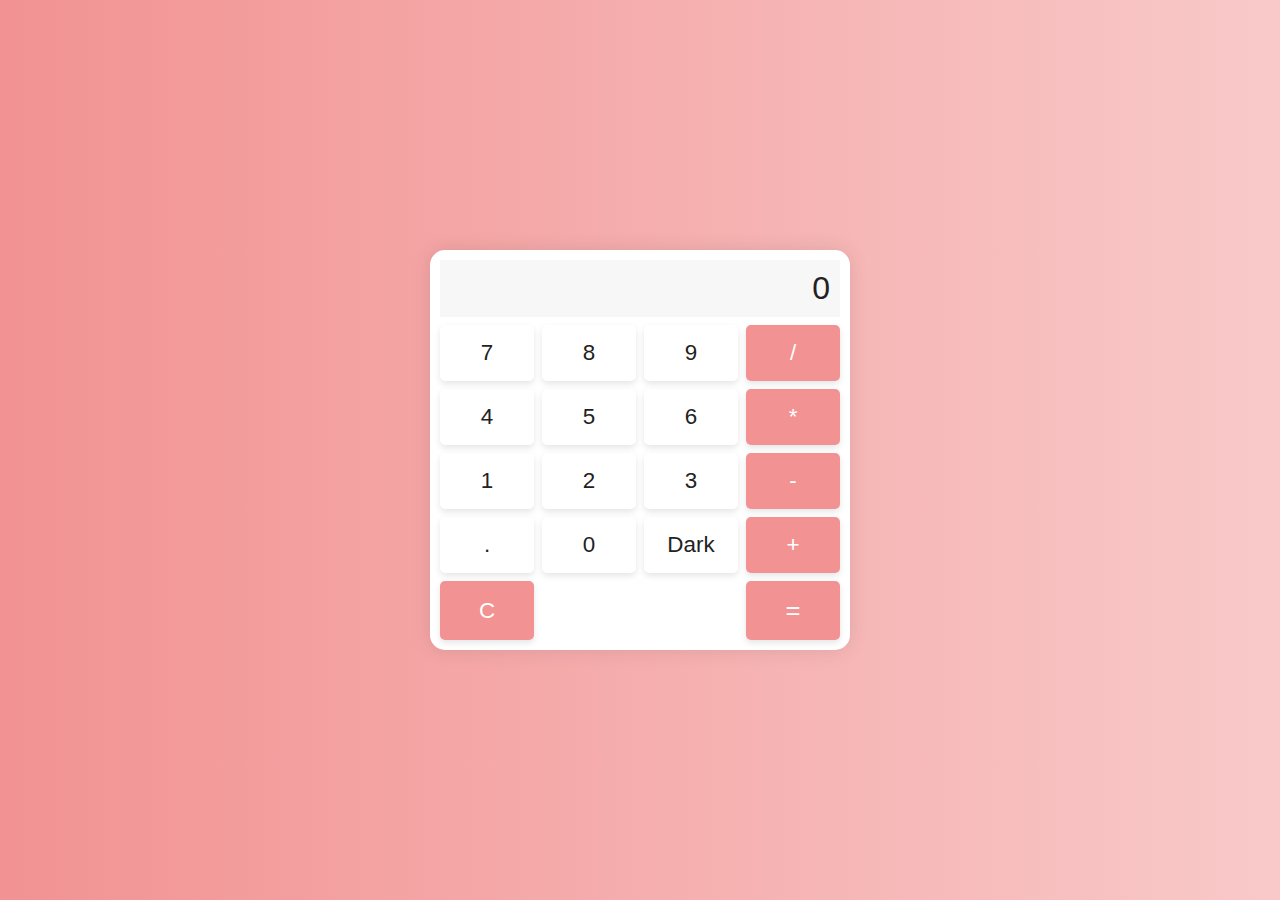
<file: calculator codsoft/index.html>
<!DOCTYPE html>
<html lang="en">
<head>
    <meta charset="UTF-8">
    <meta name="viewport" content="width=device-width, initial-scale=1.0">
    <title>Interactive Calculator</title>
    <link rel="stylesheet" href="styles.css">
</head>
<body>

    <div class="calculator">

        <div class="display" id="display">0</div>
        <button class="btn number" onclick="appendToDisplay(7)">7</button>
        <button class="btn number" onclick="appendToDisplay(8)">8</button>
        <button class="btn number" onclick="appendToDisplay(9)">9</button>
        <button class="btn operator" onclick="appendToDisplay('/')">/</button>
        <button class="btn number" onclick="appendToDisplay(4)">4</button>
        <button class="btn number" onclick="appendToDisplay(5)">5</button>
        <button class="btn number" onclick="appendToDisplay(6)">6</button>
        <button class="btn operator" onclick="appendToDisplay('*')">*</button>
        <button class="btn number" onclick="appendToDisplay(1)">1</button>
        <button class="btn number" onclick="appendToDisplay(2)">2</button>
        <button class="btn number" onclick="appendToDisplay(3)">3</button>
        <button class="btn operator" onclick="appendToDisplay('-')">-</button>
        <button class="btn decimal" onclick="appendToDisplay('.')">.</button>
        <button class="btn number" onclick="appendToDisplay(0)">0</button>
        <button class="btn toggle-dark-mode">Dark</button>
        <button class="btn operator" onclick="appendToDisplay('+')">+</button>
        <button class="btn operator" onclick="clearDisplay()">C</button>
        <button class="btn equal" onclick="calculateResult()">=</button> 
    </div>

    <script src="script.js"></script>
</body>
</html>
</file>
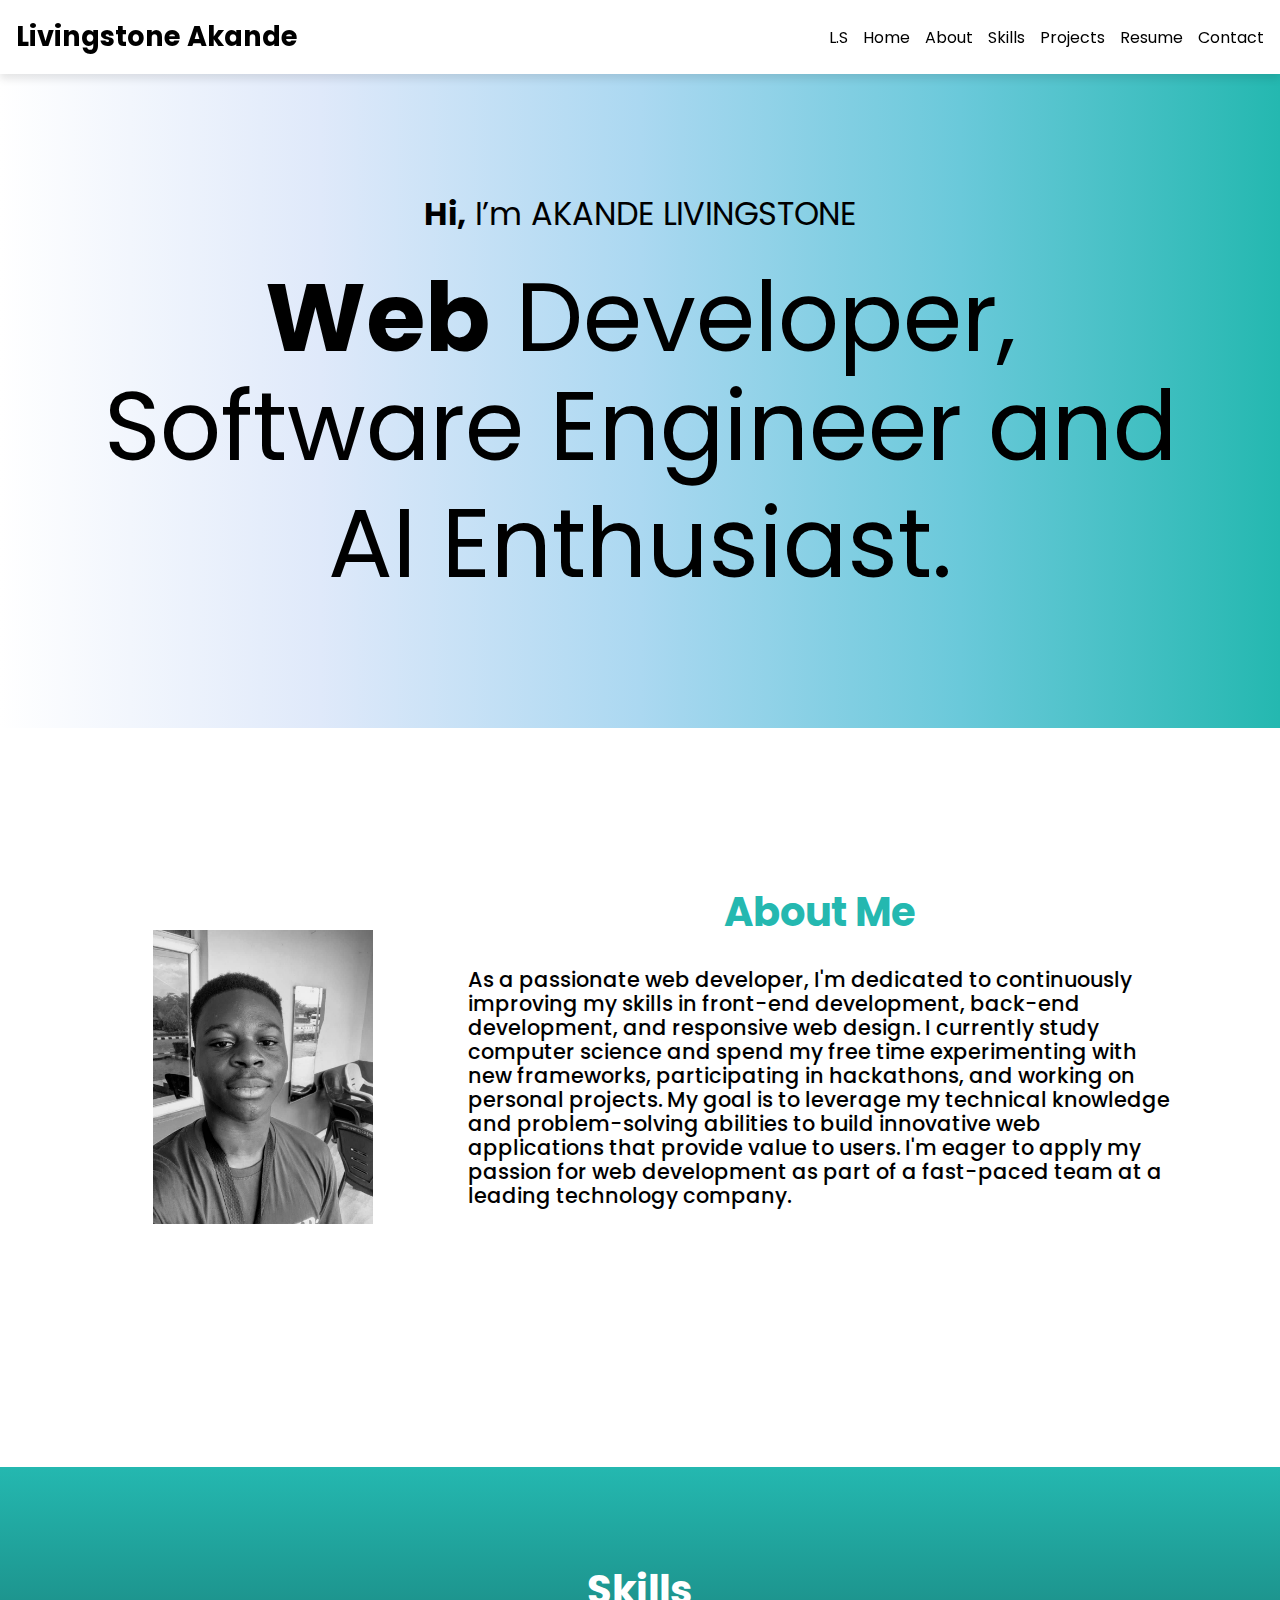
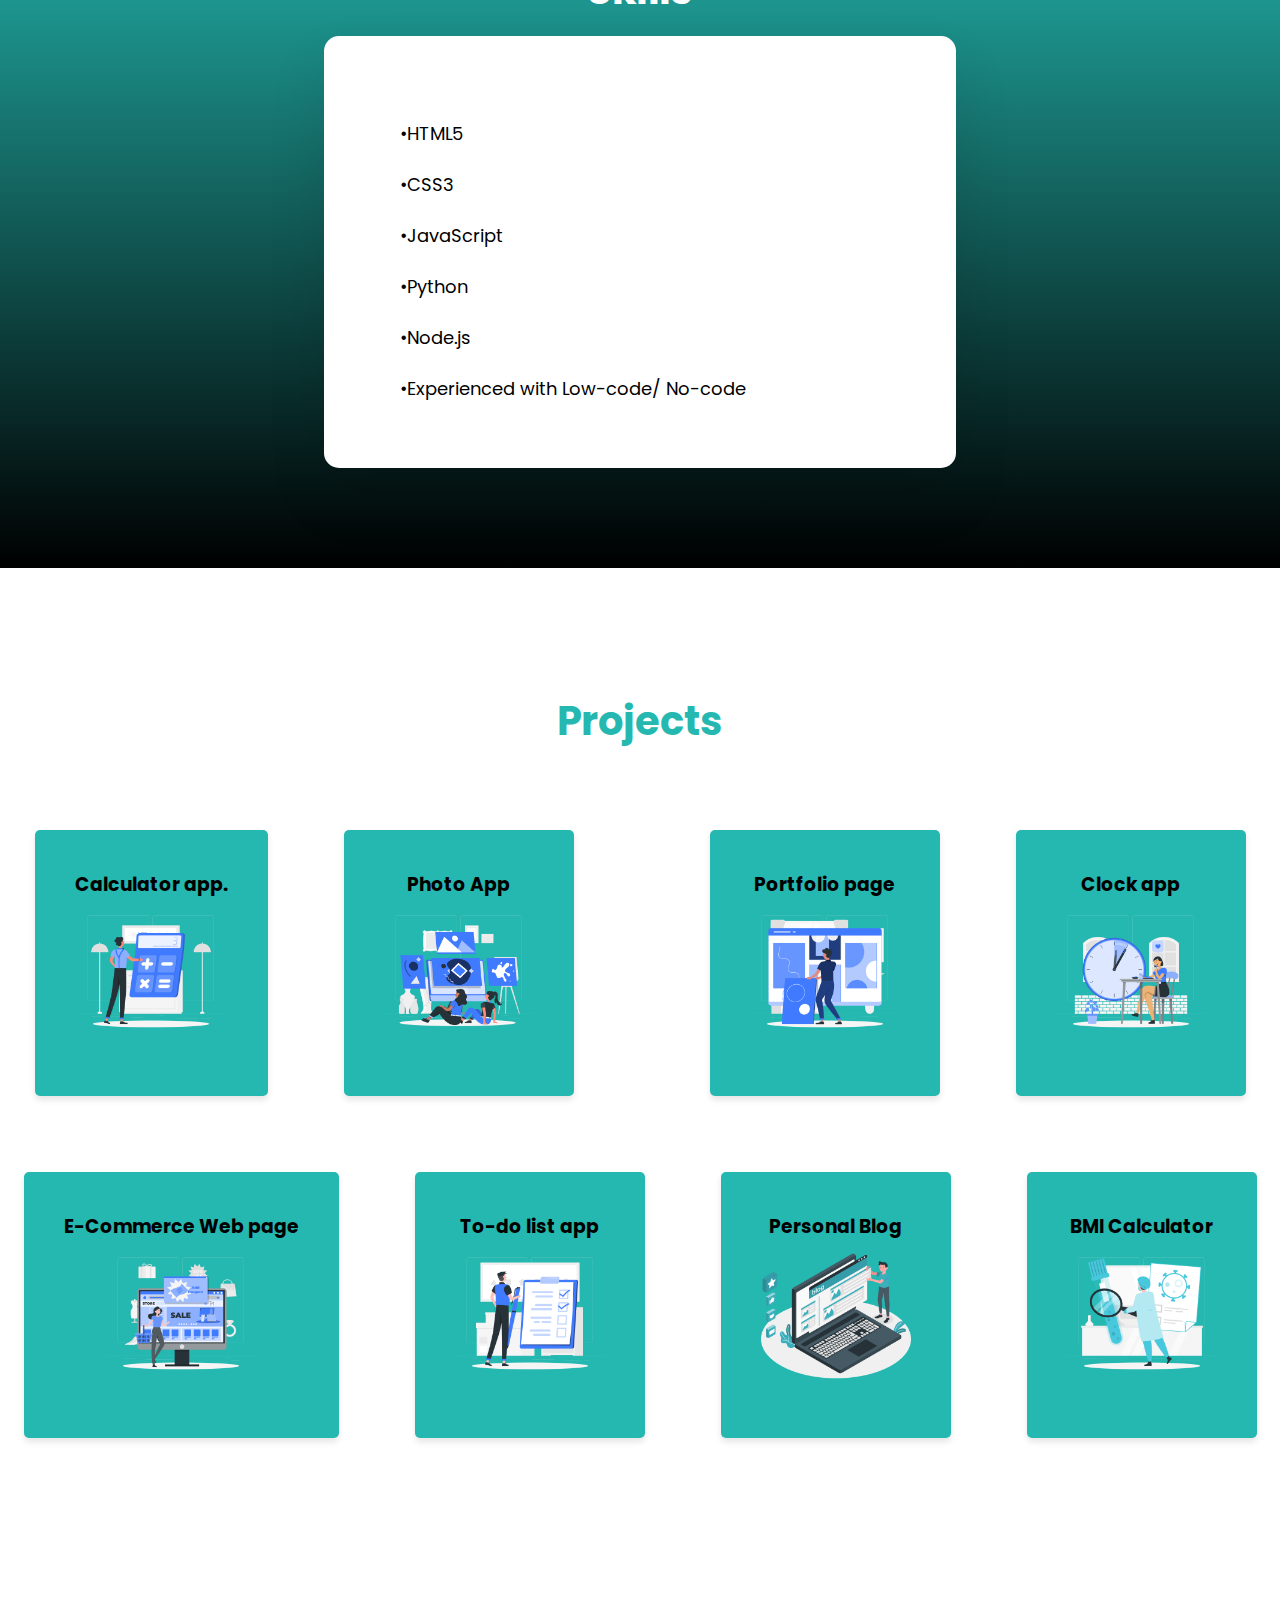
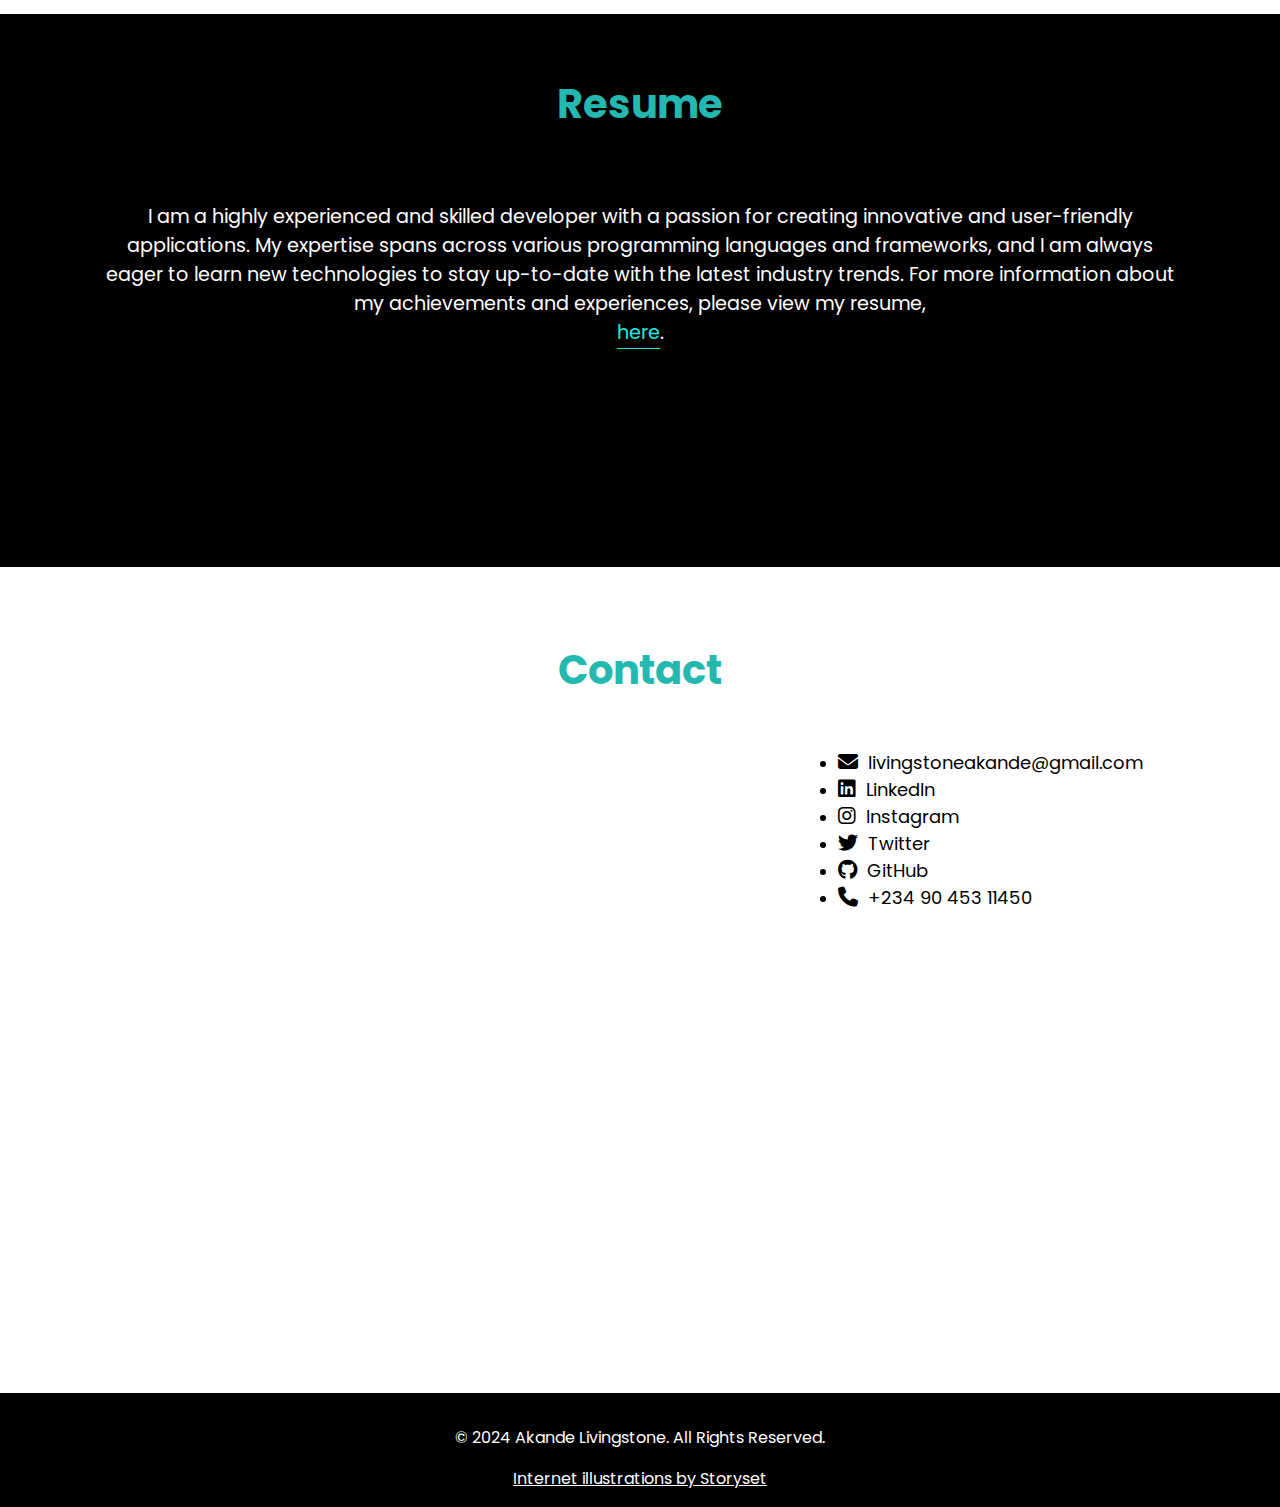
<file: portfolio codsoft/index.html>
<!DOCTYPE html>
<html lang="en">
<head>
    <meta charset="UTF-8">
    <meta name="viewport" content="width=device-width, initial-scale=1.0">
    <title>Livingstone's Portfolio</title>
    <link rel="stylesheet" href="styles.css">
    <script src="script.js"></script>
    <link rel="preconnect" href="https://fonts.googleapis.com">
    <link rel="preconnect" href="https://fonts.gstatic.com" crossorigin>
    <link href="https://fonts.googleapis.com/css2?family=Poppins:wght@300&display=swap" rel="stylesheet">
    <link rel="stylesheet" href="https://cdnjs.cloudflare.com/ajax/libs/font-awesome/6.2.1/css/all.min.css">
</head>


<body>
   <!-- Header Section -->
    <header id="home" class="sticky-header">
      <nav class="header">
         <div class="flex">
           <div class="logo-text">
            Livingstone Akande
           </div>
           <div id="logo-text">
            L.S
           </div>
           <div class="links">
            <button class="hamburger-menu">
          <span class="hamburger-icon"></span>
          <span class="hamburger-icon"></span>
          <span class="hamburger-icon"></span>
        </button>
          <a href="#home" class="scroll-to-top">Home</a>
             <a href="#about">About</a>
             <a href="#skills">Skills</a>
             <a href="#project">Projects</a>
             <a href="#resume">Resume</a>
             <a href="#contact">Contact</a>
           </div>
         </div>
      </nav>
     </header>
    

     <section class="hero">
            <div class="hero-text">
                <div class="name"><strong>Hi,</strong> I’m AKANDE LIVINGSTONE</div>
                <div class="profession-1"><strong>Web</strong> Developer,</div>
                <div class="profession-2 ">Software Engineer and <br> AI Enthusiast.</div>
            </div>
    </section>

    <!-- About Me Section -->
    <section class="about-me" id="about">
        <div class="content-container-about">
         <img src="Assets\my_picture .jpg" alt="Profile_image" class="my-pic">

        <div class="about-me-text">
          <div id="about-me-header2">
            <h2>About Me</h2>
          </div>
        <p>As a passionate web developer, I'm dedicated to continuously improving my skills in front-end development, 
          back-end development, and responsive web design. I currently study computer science and spend my free time experimenting
           with new frameworks, participating in hackathons, and working on personal projects. My goal is to leverage my technical 
           knowledge and problem-solving abilities to build innovative web applications that provide value to users. I'm eager to 
           apply my passion for web development as part of a fast-paced team at a leading technology company.</p>
          </div>
          </div>
    </section>

<!-- Skills Section -->
<section id="skills">
  <h2 id="skills-header2">Skills</h2>
  <div class="skills-box">
    <ul class="skills-list">
      <li>HTML5</li>
      <li>CSS3</li>
      <li>JavaScript</li>
      <li>Python</li>
      <li>Node.js</li>
      <li>Experienced with Low-code/ No-code</li>
    </ul>
  </div>
  </div>
 </section>


    <!-- Projects Section -->
    <section id="project">
        <h2 id="projects-header2">Projects</h2>

        <div class="content-container-project">
        <div class="project">
            <h3>Calculator app.</h3>
            <img src="Assets\Calculator-rafiki.png" alt="Project 1">
        </div>
       
        <div class="project">
            <h3>Photo App</h3>
            <img src="Assets\Online gallery-rafiki.png" alt="Project 4">
        </div>5
        <div class="project">
            <h3>Portfolio page</h3>
            <img src="Assets\Portfolio-rafiki.png" alt="Project 5">
        </div>
        <div class="project">
            <h3>Clock app</h3>
            <img src="Assets\Lunch time-rafiki.png" alt="Project 3">
        </div>
        <div class="project">
            <h3>E-Commerce Web page</h3>
            <img src="Assets\Ecommerce web page-rafiki.png" alt="Project 2">
        </div>
        <div class="project">
            <h3>To-do list app</h3>
            <img src="Assets\To do list-rafiki.png" alt="Project 6">
        </div>
        <div class="project">
            <h3>Personal Blog</h3>
            <img src="Assets\Blog post-amico.png" alt="Project 6">
        </div>
        <div class="project">
            <h3>BMI Calculator</h3>
            <img src="Assets\Blood test-rafiki.png" alt="Project 6">
        </div>
        </div>
    </section>

    <!-- Resume Section -->
    <section id="resume" class="resume">
        <h2 id="resume-header2">Resume</h2>
        <p>I am a highly experienced and skilled developer with a passion for creating innovative and user-friendly applications. My expertise spans across various programming languages and frameworks, and I am always eager to learn new technologies to stay up-to-date with the latest industry trends. For more information about my achievements and experiences, please view my resume,
        <a href="Assets\AKANDE LIVINGSTONE RESUME.pdf" target="_blank"> <br>here</a>.</p>
    </section>

<!-- Contact Section -->
<section class="contact-section" id="contact">
    <h2 class="contact-title">Contact</h2>
    <!-- <div class="contact-box">
  <h2>Contact Me</h2>
  <form>
    <div class="form-group">
      <label for="name">Name:</label>
      <input type="text" id="name" name="name" required>
    </div>
    <div class="form-group">
      <label for="email">Email:</label>
      <input type="email" id="email" name="email" required>
    </div>
    <div class="form-group">
      <label for="phone">Phone Number:</label>
      <input type="tel" id="phone" name="phone" placeholder="(Optional)">
    </div>
    <div class="form-group">
      <label for="message">Message:</label>
      <textarea id="message" name="message" rows="5" required></textarea>
    </div>
    <button type="submit">Send Message</button>
  </form>
</div> -->

    <div class="contact-info">
        <iframe src="https://docs.google.com/forms/d/e/1FAIpQLSejqy1exq4OycupFI6FcV17lVEGDVvPqEtf6rxqcy1LctOaEg/viewform?embedded=true" width="640" height="620" frameborder="0" marginheight="0" marginwidth="0">Loading…</iframe>
        <ul>
      <li><a href="mailto:livingstoneakande@gmail.com"><i class="fas fa-envelope"></i> livingstoneakande@gmail.com</a></li>
      <li><a href="https://www.linkedin.com/in/livingstone-akande-/"><i class="fab fa-linkedin"></i> LinkedIn</a></li>
      <li><a href="https://www.instagram.com/akande_ls/"><i class="fab fa-instagram"></i> Instagram</a></li>
      <li><a href="https://twitter.com/Ayo__akande"><i class="fab fa-twitter"></i> Twitter</a></li>
      <li><a href="https://github.com/StoneCode22"><i class="fab fa-github"></i> GitHub</a></li>
      <li><a href="tel:+234 90 453 11450"><i class="fas fa-phone"></i>+234 90 453 11450</a></li>

      </ul>
    </div>
  </section>


    <!-- Footer Section -->
    <footer id="footer">
        <div class="footer-bottom">
          <p>&copy; 2024 Akande Livingstone. All Rights Reserved.</p>
          <a href="https://storyset.com/internet">Internet illustrations by Storyset</a>
        </div>
      </footer>
</body>
</html>
</file>
<file: calculator codsoft/styles.css>
/* Body styles */
body {
    font-family: 'Poppins', sans-serif;
    margin: 0;
    padding: 0;
    display: flex;
    justify-content: center;
    align-items: center;
    height: 100vh;
    background: linear-gradient(to right, #f29292, #f9c9c9); /* Trendy gradient */
    color: #222; /* Dark text */
  }
  
  /* Calculator container styles */
  .calculator {
    display: grid;
    grid-template-rows: auto 1fr 1fr 1fr 1fr auto;
    grid-template-columns: repeat(4, 1fr);
    grid-gap: 8px;
    max-width: 400px; /* Slimmer width */
    width: 90%;
    background-color: #fff; /* Light background */
    border-radius: 15px;
    box-shadow: 0 0 20px rgba(0, 0, 0, 0.1);
    overflow: hidden;
    margin: auto;
    padding: 10px;
    transition: all 0.3s ease;
  }
  
  .calculator:hover {
    transform: scale(1.05);
    box-shadow: 0 0 40px rgba(0, 0, 0, 0.2);
  }
  
  /* Display container styles */
  .display {
    grid-column: span 4;
    grid-row: span 1;
    background-color: #f7f7f7; /* Light gray background */
    color: #222; /* Dark text */
    font-size: 2em;
    padding: 10px;
    text-align: right;
    overflow: hidden;
  }
  
  /* Buttons container styles */
  .btn {
    background-color: #fff; /* White background */
    color: #222; /* Dark text */
    border: none;
    padding: 15px;
    font-size: 1.4em;
    cursor: pointer;
    border-radius: 5px;
    box-shadow: 0 3px 6px rgba(0, 0, 0, 0.1);
    transition: all 0.2s ease;
  }
  
  .btn:hover {
    background-color: #777575; /* Light gray on hover */
    transform: scale(1.05);
    box-shadow: 0 5px 10px rgba(0, 0, 0, 0.2);
  }
  
  /* Additional button classes for styling */
  .operator {
    background-color: #f29292; /* Trendy pink for operators */
    color: #fff; /* White text */
  }
  
  .equal {
    background-color: #f29292; /* Trendy orange for equals */
    color: #fff; /* White text */
    grid-column: 4; /* Align to the right side */
    font-size: 1.6em; /* Make slightly bigger */
  }
  
  .operator-row,
  .number-row {
    display: flex;
    justify-content: space-between;
  }
  
  /* Responsiveness */
  @media (max-width: 400px) {
    .calculator {
      grid-template-columns: repeat(3, 1fr);
    }
  }
  
  /* Remove unnecessary spaces */
  .btn {
    margin: 0;
  }
  
/* Dark mode styles */
body.dark-mode {
  background: #212121;
  color: #fff;
}

.calculator.dark-mode {
  background-color: #333;
}

.display.dark-mode {
  background-color: #333;
  color: #fff;
}

.btn.dark-mode {
  background-color: #424242;
  color: #fff;
}

.btn.operator.dark-mode {
  background-color: #545454;
}

.btn.equal.dark-mode {
  background-color: #666;
}
</file>
<file: portfolio codsoft/styles.css>
html {
  scroll-behavior: smooth;
  scroll-padding: 120px;
}

body {
  font-family: 'Poppins', sans-serif;
  margin: 0;
  padding: 0;
  box-sizing: border-box;
  background-color: #fff;
  scroll-behavior: smooth;
  scroll-padding: 70px;
}

/* ===Header section=== */
 .sticky-header {
  position: -webkit-sticky;
  position: sticky;
  top: 0;
  z-index: 100;
  background-color: hsla(0,0%,100%,.8);
  color: #000;
  box-shadow: 0 5px 8px rgba(0, 0, 0, 0.1);
} 

header {
  background-color: #24b8b0;
  color: #000;
  padding: 16px;
}

.flex {
  display: flex;
  justify-content: space-between;
  align-items: center;
}

.logo-text {
  color: #000;
  font-size: 1.7em;
  font-weight: 700;
  margin-right: auto; /* Push to the left */
}

.hamburger-menu {
  display: none; /* Hide initially */
  background: none;
  border: none;
  cursor: pointer;
}

.hamburger-icon {
  width: 25px;
  height: 2px;
  background-color: #000;
  margin-bottom: 5px;
  transition: transform 0.3s ease;
}

.hamburger-menu.active .hamburger-icon {
  transform: rotate(45deg);
}

.hamburger-menu.active .hamburger-icon:nth-child(2) {
  opacity: 0;
}

.hamburger-menu.active .hamburger-icon:nth-child(3) {
  transform: rotate(-45deg);
}

.links {
  display: flex;
  align-items: center;
}

.links a {
  text-decoration: none;
  color: #000;
  margin-left: 15px; /* Adjust spacing as needed */
  transition: 0.3s ease;
}

.links a:hover {
  color: #24b8b0; /* Change hover color if desired */
}

@media (max-width: 768px) {
  .links {
    display: none; /* Hide links initially on mobile */
  }

  .hamburger-menu {
    display: block; /* Show hamburger menu on mobile */
  }

  .hamburger-menu .links {
    position: absolute;
    top: 100%;
    left: 0;
    background-color: #24b8b0;
    width: 100%;
    padding: 1rem;
    text-align: center;
    box-shadow: 0px 2px 5px rgba(0, 0, 0, 0.2);
    transition: opacity 0.3s ease;
    opacity: 0;
  }

  .hamburger-menu.active .links {
    opacity: 1;
  }
}



/* ===General=== */
h2 {
  color: #24b8b0;
  text-align: center;
  font-size: 2.5em;
}

section {
  margin-top: 0px;
  margin-bottom: 0px;
  color: white;
}

 /* ======= Hero Section ======= */
  section.hero {
  text-align: center;
  padding-top: 120px;
  padding-bottom: 134px;
  color: #000;
  background-image: linear-gradient(to right, #ffffff, #dfe9fa, #abd8f1, #6ac9da, #24b8b0);
}

.hero-text .name {
  font-weight: 400;
  font-size: 32px;
  line-height: 39px;
  margin-bottom: 26px;
}

.hero-text .profession-1,
.hero-text .profession-2 {
  font-weight: 400;
  font-size: 96px;
  line-height: 117px;
  margin-bottom: -8px;
}

.hero-text .focus-work {
  font-weight: 400;
  font-size: 20px;
  line-height: 24px;
}

@media (max-width: 768px) {
  section.hero {
    padding: 40px 15px; /* Adjust padding further for smaller screens */
    padding-right: 0;
    margin-right: 0;
  }

  .hero-text .profession-1,
  .hero-text .profession-2 {
    font-size: 36px; /* Further reduce font size for professions */
    line-height: 46px;
    padding-right: 0;
  }
}


/* ===About me styles=== */
.about-me {
  background-color: hsla(0,0%,100%,.8);
  color: #000;
  display: flex;
  flex-direction: column;
  align-items: center;
  padding-bottom: 13%;
  padding-top: 10%;
  margin-top: 0;
  margin-bottom: 2px;
  scroll-snap-align: start;
}

#about-me-header2 {
  text-align: center;
  font-size: 1rem;
  margin-bottom: 0px;
  margin-top: 0px;
}

.about-me-text {
  padding-top: 0;
  padding-bottom: 70px;
  max-width: 55%;
  /* text-align: center; */
  font-size: 1.3em;
  font-weight: 500;
  padding-left: 7%;
  padding-right: 5%;
  line-height: 1.15;
}

.content-container-about {
  display: flex;
  flex-wrap: wrap;
  justify-content: center;
  gap: 5px;
}

.my-pic {
  max-width: 220px;
  width:fit-content;
  padding-left: 12%;
  margin-left: -45px;
  /* border-radius: 15%; */
  align-self: center;
}

.my-pic:hover {
transform: scale(1.05);
box-shadow: 0 6px 8px rgba(0, 0, 0, 0.2);
transition: 0.5s;
transition-timing-function: cubic-bezier(.29, 1.01, 1, -0.68);
}

/* ===For responsiveness on smaller devices=== */
@media only screen and (max-width: 768px) {
  .content-container {
    flex-direction: column;
    align-items: center;
  }

  .navbar-links {
    display: none;
 }
  .my-pic {
    margin-right: 0;
    margin-bottom: 10px;
  }

  .about-me-text {
    max-width: 60%;
    text-align:start;
  }

  #logo-text {
    color: #000000;
    font-size: 1.4em;
    font-weight: 600;
    margin-left: 20px;
    display: contents;
    padding-left: 30px;
  }

  .logo-text {
   display: none;
  }

}


/* ===Skills Section=== */
#skills {
  background:linear-gradient(#24b8b0, black);
  display: flex;
  flex-direction: column;
  align-items: center;
  justify-content: center;
  margin-top: 0;
  padding-top: 0;
  padding-bottom: 100px;
 }
 
 /* ===Skills Box=== */
 .skills-box {
  background-color:#fff;
  border-radius: 15px;
  padding: 1rem;
  width: 600px;
  height: 400px;
  max-width: 800px;
  box-shadow: 0 30px 60px rgba(0, 0, 0, 0.1);
 }


 /* ===Skills List=== */
 .skills-list {
  list-style-type: none;
  padding: 60px;
  margin: 0;
  line-height: 1.5;
 }

 .skills-list li {
  margin-bottom: 0.5rem;
  padding-left: 20px;
  position: relative;
  color: black;
  font-size: large;
  padding: 0.5rem 0;
  text-align: start;
 }
 
 .skills-list li::before {
  content: "•";
  /* position: absolute; */
  /* left: 0; */
  color: #000000;
 }
 
 /* ===Skills H2=== */
 #skills-header2 {
  color: #fff;
  margin-bottom: 1rem;
  padding-top: 60px;
  padding-bottom: 0;
 }
 
 @media (max-width: 768px) {
  /* General adjustments for the skills section */
  #skills {
    padding-bottom: 0; /* Reduce bottom padding */
  }

  /* Make skills box full-width and adjust padding */
  .skills-box {
    width: 80%;
    max-width: none; /* Remove max-width */
    padding: 1rem 15px;
    padding-right: 0;
    padding-bottom: 0; /* Adjust padding for smaller screens */
    margin-bottom: 90px;
  }

  /* Adjust list padding and font size */
  .skills-list {
    padding: 30px; 
    padding-right: 0;/* Reduce list padding */
  }

  .skills-list li {
    font-size: medium; /* Scale down font size */
  }

  /* Adjust header padding */
  #skills-header2 {
    padding-top: 30px; /* Reduce header padding */
  }
}


/* === Projects section=== */
#project {
  background-color: 000;
  padding-top:30px;
  padding-bottom: 50px;
}

#projects-header2 {
  color: #24b8b0;
  margin-bottom: 1rem;
  padding-top: 60px;
  padding-bottom: 50px;
}

.content-container-project {
  display: flex;
  flex-wrap: wrap;
  justify-content: center;
  gap: 50px;
  padding-bottom: 80px;
  align-items: center;
}

.project {
  display: inline-block;
  margin: 13px;
  padding: 40px;
  background-color:#24b8b0;
  border-radius: 5px;
  box-shadow: 0 4px 6px rgba(0, 0, 0, 0.1);
  text-align: center;
  transition: 0.3s;
}

.project h3 {
  color: #000;
  margin: 0;
  padding: 0;
}


.project:hover {
  transform: scale(1.05);
  box-shadow: 0 6px 8px rgba(0, 0, 0, 0.2);
}

.project:hover p {
  color: #fff;
}

.project p {
  margin: 0;
  padding: 0;
  color: #666;
}

.project img {
  min-width: 100px;
  max-width: 150px;
  /* width:fit-content; */
}


/* ===For responsiveness on smaller devices=== */
@media (max-width: 768px) {
  .project {
      width: 100%;
      margin: 10px 0;
  }
}


/* ===Resume Section=== */
.resume {
  background-color: #000;
  color: #fff;
  padding-top: 0;
  padding-bottom: 2000px;
}

#resume-header2 {
color: #24b8b0;
margin-bottom: 1rem;
padding-top: 60px;
padding-bottom: 50px;
}

#resume {
  padding-bottom: 200px;
}

#resume p {
  font-size: 1.2em;
  line-height: 1.5;
  text-align: center;
  padding-left: 100px;
  padding-right: 100px;
}

#resume a {
  color: #21ebe1;
  text-decoration: none;
  border-bottom: 1px solid #21ebe1;
  padding-bottom: 2px;
}


/* ===Contact Section=== */
.contact-section {
  background-color: #fff;
  padding: 40px;
  color: #000;
  text-align: center;
}

.contact-info {
  display: flex;
  flex-wrap: wrap;
  justify-content: center;
  gap: 20px;
}

.contact-info a {
  color: inherit;
  text-decoration: none;
  font-size: 18px;
  display: flex;
  align-items: center;
  transition: color 0.2s ease-in-out;
}

.contact-info a:hover {
  color: #222;
}

.contact-info i {
  font-size: 20px;
  margin-right: 10px;
}

.contact-box {
  width: 100%;
  max-width: 400px;
  background: linear-gradient(to right, #ffffff, #24b8b0);
  border-radius: 10px;
  padding: 20px;
  color: #222;
  margin: 0 auto;
}

.contact-box h2 {
  text-align: center;
  margin-bottom: 20px;
}

.form-group {
  margin-bottom: 15px;
}

label {
  display: block;
  margin-bottom: 5px;
}

input, textarea {
  width: 100%;
  padding: 10px;
  border: 1px solid #ddd;
  border-radius: 5px;
  font-size: 16px;
}

textarea {
  resize: vertical;
}

button {
  background-color: #21ebe1; 
  color: #fff;
  padding: 10px 20px;
  border: none;
  border-radius: 50%;
  cursor: pointer;
  transition: all 0.2s ease;
}

button:hover {
  background-color: #f9c9c9; /* Lighter pink on hover */
}


/* Changes for wider form and round button */
.contact-box {
  max-width: 500px; /* Adjust as needed */
}


@media (max-width: 400px) {
  .contact-box {
    max-width: 90%;
  }
}


/* ===For responsiveness in other devices=== */

@media (max-width: 768px) {
  .contact-item {
      flex-basis: 100%;
  }
}


/* === Footer section */
footer {
  background-color: #000;
  color: #fff;
  text-align: center;
  padding: 1em;
}

.footer-bottom a {
  text-decoration: underline;
  color: white;
}
</file>
